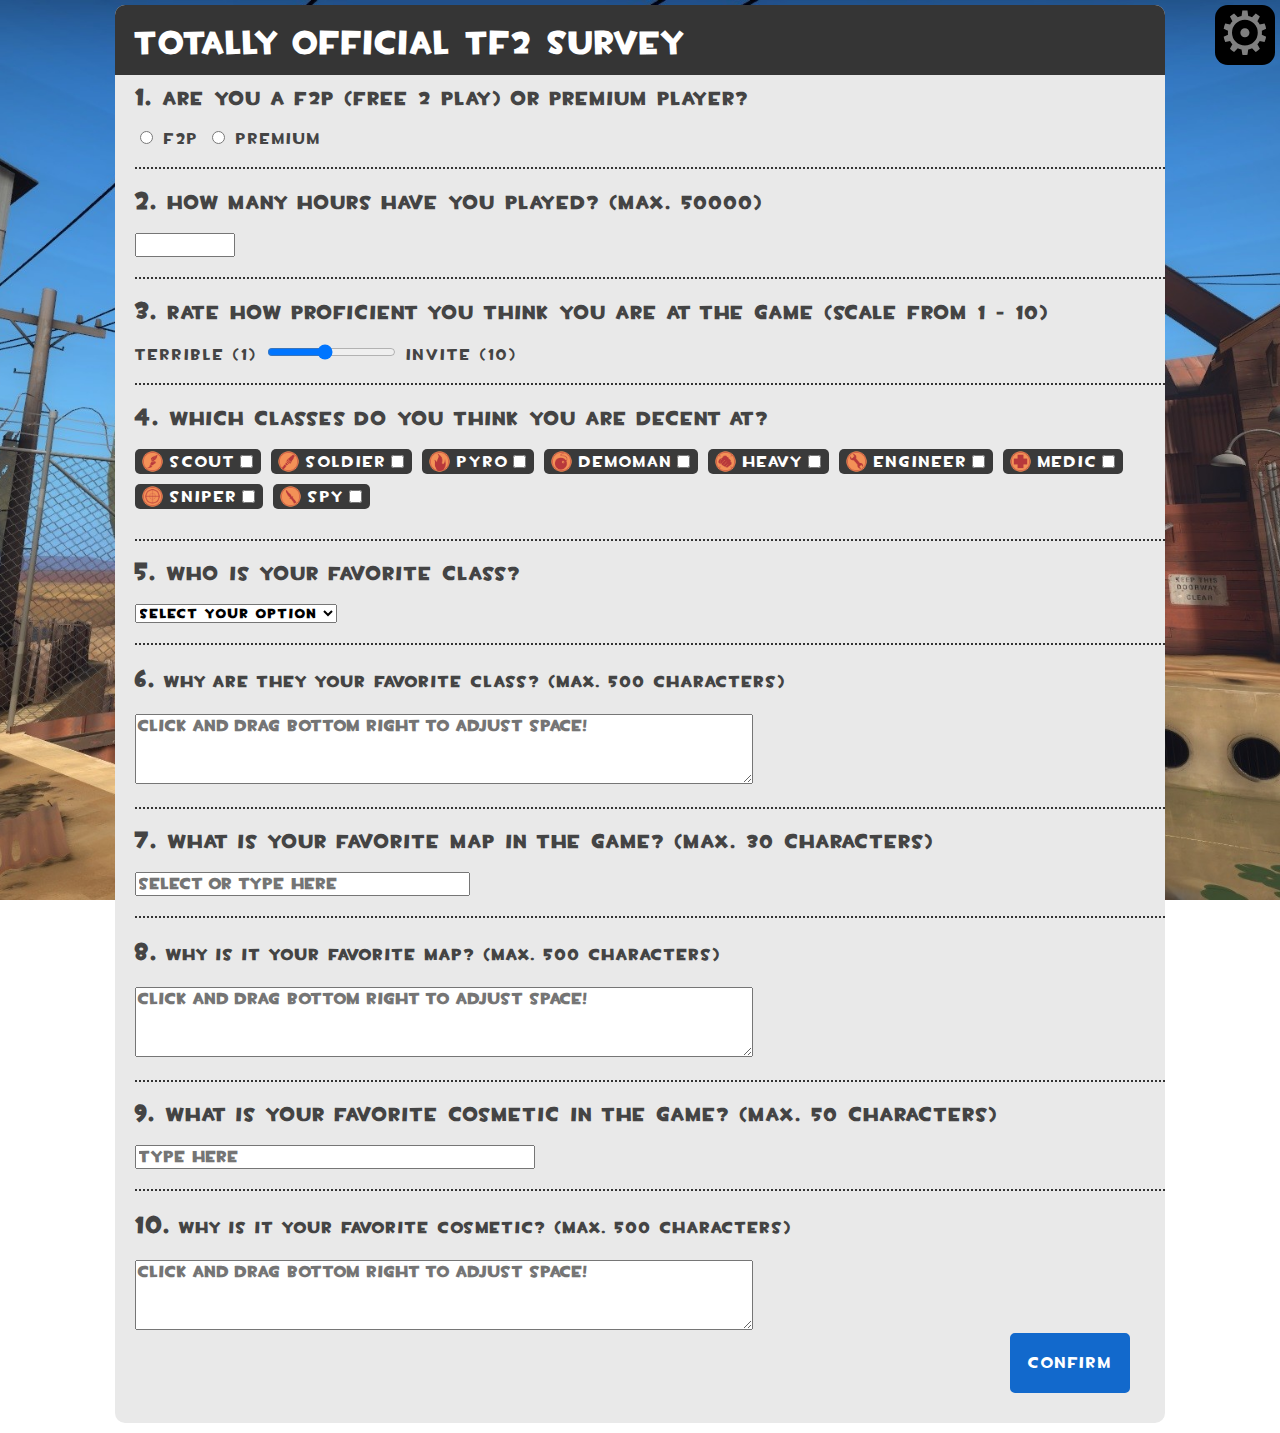
<file: index.html>
<!DOCTYPE html>
<head>
    <title>Totally Official Team Fortress 2 Survey</title>
    <link rel="browser tab icon" href="./images/tf2-icons/tf2questionmark.png">
    <meta name="viewport" content="width=device-width,initial-scale=1,maximum-scale=1,user-scalable=no">
    <meta http-equiv="X-UA-Compatible" content="IE=edge,chrome=1">
    <meta name="HandheldFriendly" content="true">
    <meta name="title" property="og:title" content="Game Survey Website" />
    <meta property="og:type" content="Website" />
    <!-- This image shows up as a thumbnail when sharing link to the app. (ex. sharing link on LinkedIn) -->
    <meta name="image" property="og:image" content="https://live.staticflickr.com/65535/51540598233_6ca2b9b581_z.jpg" />
    <meta name="description" property="og:description" content="A mobile-responsive video game questionaire built with HTML5, CSS, and JavaScript" />
    <meta name="author" content="Leon Zhuang" />
    <link rel="stylesheet" type="text/css" href="./styles/index.css">
    <script type="text/javascript" src="./scripts/index.js"></script>
</head>
<body>
    <div class="grid">
        <div class="left-column">

        </div>
        <div class="form-wrapper">
            <div class="form">
                <header class="form-header">
                    <h1>Totally Official TF2 Survey</h1>
                </header>    
                <form id="surveyForm" action="confirm.html" method="GET" autocomplete="off">
                    
                    <!--QUESTION 1-->
                    <section class="f2p?">
                        <span><h3><span class="question-number">1.</span> Are you a F2P (Free 2 Play) or Premium player?</h3></span>
                        <input type="radio" name="f2p?" id="f2p" value="F2P" required="true">
                        <label for="f2p">F2P</label>
                        <input type="radio" name="f2p?" id="premium" value="Premium" required="true" >
                        <label for="premium">Premium</label>
                    </section>
                    <div class="div-line"></div>
                    <!--QUESTION 2-->
                    <section class="hours">
                        <label for="hours"><h3><span class="question-number">2.</span> How many hours have you played? (max. 50000)</h3></label>
                        <input type="number" id="hours" name="hours" min="0" max="50000" required="true">
                    </section>
                    <div class="div-line"></div>
                    <!--QUESTION 3-->
                    <section class="proficiency">
                        <label for="proficiency"><h3><span class="question-number">3.</span> Rate how proficient you think you are at the game (scale from 1 - 10)</h3></label>
                        Terrible (1) <input type="range" id="proficiency" name="proficiency" value="5" min="1" max="10" required="true" > Invite (10)
                    </section>
                    <div class="div-line"></div>
                    <!--QUESTION 4-->
                    <section class="profatclasses">
                        <span><h3><span class="question-number">4.</span> Which classes do you think you are decent at?</h3></span>
                        <div id="class-selection-area">
                            <div id="class-options-wrapper">
                                <label class="class-option">
                                    <img class="tf2-class-icon" src="images/tf2-icons/Scout_emblem_RED.png"></i>
                                    <label for="scout"> Scout</label>
                                    <input type="checkbox" name="profclasses" id="scout" value="Scout">
                                </label>
                                <label class="class-option">
                                    <img class="tf2-class-icon" src="images/tf2-icons/Soldier_emblem_RED.png"></i>
                                    <label for="soldier">Soldier</label>
                                    <input type="checkbox" name="profclasses" id="soldier" value="Soldier">
                                </label>
                                <label class="class-option">
                                    <img class="tf2-class-icon" src="images/tf2-icons/Pyro_emblem_RED.png"></i>
                                    <label for="pyro">Pyro</label>
                                    <input type="checkbox" name="profclasses" id="pyro" value="Pyro">
                                </label>
                                <label class="class-option">
                                    <img class="tf2-class-icon" src="images/tf2-icons/Demoman_emblem_RED_beta2.png"></i>
                                    <label for="demoman">Demoman</label>
                                    <input type="checkbox" name="profclasses" id="demoman" value="Demoman">
                                </label>
                                <label class="class-option">
                                    <img class="tf2-class-icon" src="images/tf2-icons/Heavy_emblem_RED.png"></i>
                                    <label for="heavy">Heavy</label>
                                    <input type="checkbox" name="profclasses" id="heavy" value="Heavy">
                                </label>
                                <label class="class-option">
                                    <img class="tf2-class-icon" src="images/tf2-icons/Engineer_emblem_RED.png"></i>
                                    <label for="engineer">Engineer</label>
                                    <input type="checkbox" name="profclasses" id="engineer" value="Engineer">
                                </label>
                                
                                <label class="class-option">
                                    <img class="tf2-class-icon" src="images/tf2-icons/Medic_emblem_RED.png"></i>
                                    <label for="medic">Medic</label>
                                    <input type="checkbox" name="profclasses" id="medic" value="Medic">
                                </label>
                                <label class="class-option">
                                    <img class="tf2-class-icon" src="images/tf2-icons/Sniper_emblem_RED.png"></i>
                                    <label for="sniper">Sniper</label>
                                    <input type="checkbox" name="profclasses" id="sniper" value="Sniper">
                                </label>
                                <label class="class-option">
                                    <img class="tf2-class-icon" src="images/tf2-icons/Spy_emblem_RED.png"></i>
                                    <label for="spy">Spy</label>
                                    <input type="checkbox" name="profclasses" id="spy" value="Spy">
                                </label>
                            </div>
                        </div>
                    </section>
                    <div class="div-line"></div>
                    <!--QUESTION 5-->
                    <section class="favclass">
                        <label for="favclass"><h3><span class="question-number">5.</span> Who is your favorite class?</h3></label>
                        <select name="favclass" id="favclass" placeholder="None" >
                            <option class="option-placeholder" value="" disabled selected>Select your option</option>
                            <option value="Scout">Scout</option>
                            <option value="Soldier">Soldier</option>
                            <option value="Pyro">Pyro</option>
                            <option value="Demoman">Demoman</option>
                            <option value="Heavy">Heavy</option>
                            <option value="Engineer">Engineer</option>
                            <option value="Medic">Medic</option>
                            <option value="Sniper">Sniper</option>
                            <option value="Spy">Spy</option>
                        </select>
                    </section>
                    <div class="div-line"></div>
                    <!--QUESTION 6-->
                    <section class="whyfavclass">
                        <label for="whyfavclass"><h4><span class="question-number">6.</span> Why are they your favorite class? (max. 500 characters)</h4></label>
                        <textarea id="whyfavclass" name="whyfavclass" rows="3" cols="40" maxlength="500" placeholder="Click and drag bottom right to adjust space!" required="true"></textarea>
                    </section>
                    <div class="div-line"></div>
                    <!--QUESTION 7-->
                    <section class="favmap">
                        <label for="favmap"><h3><span class="question-number">7.</span> What is your favorite map in the game? (max. 30 characters)</h3></label>
                        <input list="favmaps" id="favmap" name="favmap" minlength="3" maxlength="30" required="true" placeholder="Select or type here" >
                        <datalist id="favmaps">
                            <option value="Dustbowl"></option>
                            <option value="2Fort"></option>
                            <option value="Hydro"></option>
                            <option value="Powerhouse"></option>
                            <option value="Granary"></option>
                            <option value="Harvest"></option>
                            <option value="Doomsday"></option>
                            <option value="Mossrock"></option>
                        </datalist>
                    </section>
                    <div class="div-line"></div>
                    <!--QUESTION 8-->
                    <section class="whyfavmap">
                        <label for="whyfavmap"><h4><span class="question-number">8.</span> Why is it your favorite map? (max. 500 characters)</h4></label>
                        <textarea id="whyfavmap" name="whyfavmap" rows="3" cols="40" maxlength="500" placeholder="Click and drag bottom right to adjust space!" required="true"></textarea>
                    </section>
                    <div class="div-line"></div>
                    <!--QUESTION 9-->
                    <section class="favhat">
                        <label for="favhat"><h3><span class="question-number">9.</span> What is your favorite cosmetic in the game? (max. 50 characters)</h3></label>
                        <input type="text" id="favhat" name="favhat" maxlength="50" required="true" placeholder="Type Here">
                    </section>
                    <div class="div-line"></div>
                    <!--QUESTION 10-->
                    <section class="whyfavhat">
                        <label for="whyfavhat"><h4><span class="question-number">10.</span> Why is it your favorite cosmetic? (max. 500 characters)</h4></label>
                        <textarea id="whyfavhat" name="whyfavhat" rows="3" cols="40" maxlength="500" placeholder="Click and drag bottom right to adjust space!" required="true"></textarea>
                    </section>
                    
                    
                    <button id="submit-button" id="submit" type="submit"  onclick="sendFormData()">Confirm</button>
            
                </form>
            </div>
        </div>
        
        <div class="settings-column">
            <button class="open-settings-button" onclick="openSettings()">
                <span class="open-settings-icon">&#9881;</span>
            </button>
            <div class="settings settings-transition">
                <a id="close-settings-button" onclick="closeSettings()">&times;</a>
                <span id="settings-header">Settings</span>
                
                <div class="div-line"></div>

                <div id="night-mode-setting">
                    <p>Night Mode</p>
                    <!-- <input class="night-mode-toggle-checkbox" type="checkbox" id="nightmode-toggle"> -->
                    <div class="night-mode-toggle-slider-area" onclick="toggleNightMode()">
                        <div class="night-mode-toggle-slider slider-transition"></div>
                    </div>
                    <img src="./images/settings-svg-icons/sun-svgrepo-com.svg" id="img-sun"/>
                    <img src="./images/settings-svg-icons/moon-svgrepo-com.svg" id="img-moon"/>
                </div>
                    
                <div class="div-line"></div>

                <div id="clear-storage-setting">
                    <div id="clear-storage-header">
                        <p>Clear Local Storage</p>
                        <span class="warning-symbol"><div>&#9888;</div></span>
                    </div>
                    <div class="warning-description">
                        <div id="clear-form-input-setting">
                            <p>
                                Warning: this will <br> 
                                clear all saved form <br>
                                input.
                            </p>
                            <button class="clear-form-input-button" onclick="clearFormInput()">Clear</button>
                        </div>
                        
                        <div id="clear-all-setting">
                            <p>
                                Warning: this will <br>  
                                clear all saved form <br>
                                input as well as any <br>
                                display preferences.
                                
                            </p>
                            <button class="clear-all-button" onclick="clearLocalStorage()">Clear All</button>
                        </div>
                        
                        
                    </div>
                </div>
                
                <div class="div-line"></div>

                <div id="navigation">
                    <p>Navigation <img class="compass" src="./images/settings-svg-icons/compass-svgrepo-com.svg"></p>
                    <ol>
                        <li><a href="index.html">Survey</a><img class="arrow" src="./images/settings-svg-icons/arrow-left-svgrepo-com.svg"></li>
                        <li><a href="confirm.html">Confirmation</a></li>
                        <li><a href="submitted.html">Submission</a> </li>
                    </ol>
                </div>
            </div>
        </div>
        <!-- <div class="gray-footer">

        </div> -->
    </div>
    <footer>
        <!--fixes CSS transition firing on page load https://stackoverflow.com/questions/14389566/stop-css-transition-from-firing-on-page-load/42969608#42969608-->
        <script> </script>
    </footer>
</body>
</file>
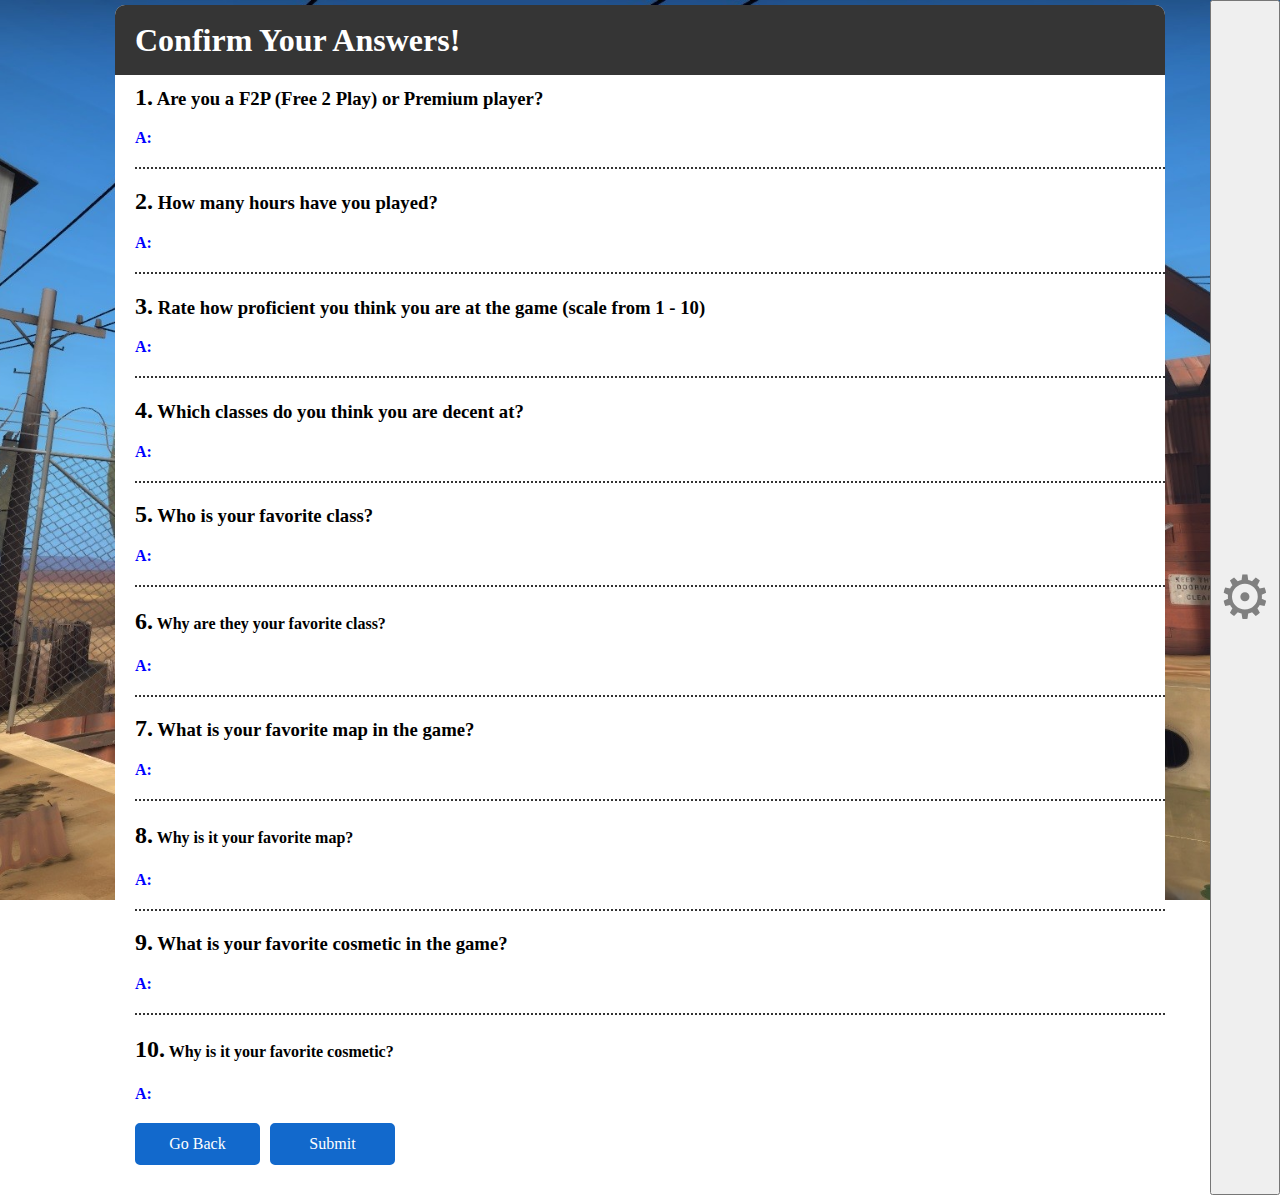
<file: confirm.html>
<!DOCTYPE html>
<head>
    <title>Confirmation</title>
    <link rel="stylesheet" type="text/css" href="./styles/confirm.css">
    <script type="text/javascript" src="./scripts/confirm.js"></script>
    <meta name="viewport" content="width=device-width,initial-scale=1,maximum-scale=1,user-scalable=no">
    <meta http-equiv="X-UA-Compatible" content="IE=edge,chrome=1">
    <meta name="HandheldFriendly" content="true">
</head>
<body onload="getFormData()">
    <div class="grid">
        <div class="left-column">
            
        </div>
        <div class="form-wrapper">
            
            <div class="form">
                <header class="form-header">
                    <h1>Confirm Your Answers!</h1>
                </header>    
                <form id="surveyForm" action="submitted.html" method="GET" autocomplete="on">

                    <!--QUESTION 1-->
                    <section class="f2p?">
                        <span><h3><span class="question-number">1.</span> Are you a F2P (Free 2 Play) or Premium player?</h3></span>
                        <p class="answer-short">A: <span id="answer1"></span></p>
                    </section>
                    <div class="div-line"></div>
                    <!--QUESTION 2-->
                    <section class="hours">
                        <label for="hours"><h3><span class="question-number">2.</span> How many hours have you played?</h3></label>
                        <p class="answer-short">A: <span id="answer2"></span></p>
                    </section>
                    <div class="div-line"></div>
                    <!--QUESTION 3-->
                    <section class="proficiency">
                        <label for="proficiency"><h3><span class="question-number">3.</span> Rate how proficient you think you are at the game (scale from 1 - 10)</h3></label>
                        <p class="answer-short">A: <span id="answer3"></span></p>
                    </section>
                    <div class="div-line"></div>
                    <!--QUESTION 4-->
                    <section class="profatclasses">
                        <span><h3><span class="question-number">4.</span> Which classes do you think you are decent at?</h3></span>
                        <p class="answer-short">A: <span id="answer4"></span></p>
                    </section>
                    <div class="div-line"></div>
                    <!--QUESTION 5-->
                    <section class="favclass">
                        <label for="favclass"><h3><span class="question-number">5.</span> Who is your favorite class?</h3></label>
                        <p class="answer-short">A: <span id="answer5"></span></p>
                    </section>
                    <div class="div-line"></div>
                    <!--QUESTION 6-->
                    <section class="whyfavclass">
                        <label for="whyfavclass"><h4><span class="question-number">6.</span> Why are they your favorite class?</h4></label>
                        <p class="answer-long">A: <span id="answer6"></span></p>
                    </section>
                    <div class="div-line"></div>
                    <!--QUESTION 7-->
                    <section class="favmap">
                        <label for="favmap"><h3><span class="question-number">7.</span> What is your favorite map in the game?</h3></label>
                        <p class="answer-short">A: <span id="answer7"></span></p>
                    </section>
                    <div class="div-line"></div>
                    <!--QUESTION 8-->
                    <section class="whyfavmap">
                        <label for="whyfavmap"><h4><span class="question-number">8.</span> Why is it your favorite map?</h4></label>
                        <p class="answer-long">A: <span id="answer8"></span></p>
                    </section>
                    <div class="div-line"></div>
                    <!--QUESTION 9-->
                    <section class="favhat">
                        <label for="favhat"><h3><span class="question-number">9.</span> What is your favorite cosmetic in the game?</h3></label>
                        <p class="answer-short">A: <span id="answer9"></span></p>
                    </section>
                    <div class="div-line"></div>
                    <!--QUESTION 10-->
                    <section class="whyfavhat">
                        <label for="whyfavhat"><h4><span class="question-number">10.</span> Why is it your favorite cosmetic?</h4></label>
                        <p class="answer-long">A: <span id="answer10"></span></p>
                    </section>
                    
                    <div class="nav">
                        <a class="go-back" href="index.html" onclick="returnFormData()"><span class="go-back-text">Go Back</span></a>
                        <a class="submit" href="submitted.html" onclick="emailFormData()"><span class="submit-text">Submit</span></a>
                    </div>
                </form>
            </div>
        </div>
        <div class="settings-column">
            <button class="open-settings-button" onclick="openSettings()">
                <span class="open-settings-icon">&#9881;</span>
            </button>
            <div class="settings settings-transition">
                <a id="close-settings-button" onclick="closeSettings()">&times;</a>
                <span id="settings-header">Settings</span>
                
                <div class="div-line"></div>

                <div id="night-mode-setting">
                    <p>Night Mode</p>
                    <!-- <input class="night-mode-toggle-checkbox" type="checkbox" id="nightmode-toggle"> -->
                    <div class="night-mode-toggle-slider-area" onclick="toggleNightMode()">
                        <div class="night-mode-toggle-slider slider-transition"></div>
                    </div>
                    <img src="./images/settings-svg-icons/sun-svgrepo-com.svg" id="img-sun"/>
                    <img src="./images/settings-svg-icons/moon-svgrepo-com.svg" id="img-moon"/>
                </div>
               
                <div class="div-line"></div>

                <div id="clear-storage-setting">
                    <div id="clear-storage-header">
                        <p>Clear Local Storage</p>
                        <span class="warning-symbol"><div>&#9888;</div></span>
                    </div>
                    <div class="warning-description">
                        <div id="clear-form-input-setting">
                            <p>
                                Warning: this will <br> 
                                clear all saved form <br>
                                input.
                            </p>
                            <button class="clear-form-input-button" onclick="clearFormInput()">Clear</button>
                        </div>
                        
                        <div id="clear-all-setting">
                            <p>
                                Warning: this will <br>  
                                clear all saved form <br>
                                input as well as any <br>
                                display preferences.
                                
                            </p>
                            <button class="clear-all-button" onclick="clearLocalStorage()">Clear All</button>
                        </div>
                        
                        
                    </div>
                </div>
                
                <div class="div-line"></div>

                <div id="navigation">
                    <p>Navigation <img class="compass" src="./images/settings-svg-icons/compass-svgrepo-com.svg"></p>
                    <ol>
                        <li><a href="index.html">Survey</a></li>
                        <li><a href="confirm.html">Confirmation</a><img class="arrow" src="./images/settings-svg-icons/arrow-left-svgrepo-com.svg"></li>
                        <li><a href="submitted.html">Submission</a> </li>
                    </ol>
                </div>
            </div>
            <!-- <div class="gray-footer">

            </div> -->
        </div>
    <footer>
        <!--fixes CSS transition firing on page load https://stackoverflow.com/questions/14389566/stop-css-transition-from-firing-on-page-load/42969608#42969608-->
        <script> </script>
    </footer>
</body>
</file>
<file: styles/index.css>
* {
    box-sizing: border-box;
}

/*learn scss*/
/* use new technology each new project?*/
/*stop form input string from being appended to end of website link*/

/*tf2 font*/
@font-face {
    font-family: 'TF2 Build';
    font-style: normal;
    font-weight: normal;
    src: local('TF2 Build'), url('../fonts/tf2build.woff') format('woff');
}

/*scrollbar from w3schools */
/* https://www.w3schools.com/howto/howto_css_custom_scrollbar.asp */

/* width */

::-webkit-scrollbar {
    width: 10px;
}
  
  /* Track */
  ::-webkit-scrollbar-track {
    background: #f1f1f1;
}
  
  /* Handle */
  ::-webkit-scrollbar-thumb {
    background: #888;
}
  
  /* Handle on hover */
  ::-webkit-scrollbar-thumb:hover {
    background: #555;
}

body {
    margin: 0 auto;
    text-align: left;
    background-image: url("../images/backgrounds/2fort.jpg");
    background-repeat: no-repeat;
    background-position: center;
    background-attachment: fixed;
    background-size: cover;
    font-family: 'TF2 Build';
    letter-spacing: 2px;
    max-width: 100%;
    max-height: 100%;
}

datalist, select, option {
    font-weight: bold;
    font-family: 'TF2 Build';
    letter-spacing: 2px;
    /* color: black; */
    /* background-color: rgb(85, 85, 85); */
}

.option-placeholder {
    display: none;
}

input::placeholder {
    font-family: 'TF2 Build';
    letter-spacing: 1px;
}

.tf2-class-icon {
    height: 25px;
    width: 25px;
    /* display: inline; */
    margin-right: 5px;
}


#class-selection-area {
    display: inline-flex;
    flex-direction: row;
    flex-wrap: wrap;
    justify-content: flex-start;
    align-items: center;
    width: 100%;
    /* border: 2px red solid; */
}

#class-options-wrapper {
    /* width: 100%; */
    /* border: 1px yellow solid; */
    display: inline-flex;
    flex-direction: row;
    flex-wrap: wrap;
    justify-content: flex-start;
    align-items: center;
}

.class-option {
    /* border: 1px green solid; */
    background-color: rgb(58, 58, 58);
    border-radius: 5px;

    display: inline-flex;
    flex-direction: row;
    justify-content: space-around;
    align-items: center;
    margin-bottom: 10px;
    /* margin-top: 10px; */
    margin-right: 10px;
    padding-left: 5px;
    padding-right: 5px;
    color: white;
    /* vertical-align: middle; */
}

.class-option .class-icon {
    display: inline-block;
    justify-self: flex-start;
    height: 18px;
    width: 18px;
    /* border: 1px red solid; */
    /* vertical-align: middle; */
}

@media screen and (max-width: 600px) { 
    #class-selection-area {
        display: flex;
        flex-direction: row;
        flex-wrap: nowrap;
        justify-content: center;
        align-items: center;
        /* border: 2px red solid; */
    }
    #class-options-wrapper {
        display: flex;
        flex-direction: column;
        /* flex-wrap: wrap; */
        justify-content: flex-start;
        align-items: flex-start;
    }
}

#hours {
    width: 100px;
}

#favmap {
    width: 335px;
}

#favmap::placeholder {
    font-family: 'TF2 Build';
    font-size: 100%;
    letter-spacing: 1px;
}

#favhat {
    width: 400px;
}

input {
    font-weight: bold;
    font-family: Helvetica;
    font-size: 16px;
    /* width: 20%;
    max-width: 20%; */
    /* color: rgb(223, 223, 223);
    background-color: rgb(85, 85, 85); */
   
}

textarea {
    resize: both;
    max-width: 80%;
    min-width: 30%;
    max-height: 100px;
    min-height: 70px;
    width: 60%;
    font-weight: bold;
    font-family: Arial;
    font-size: 16px;
    /* border: 2px black solid; */
    /* border-radius: 5px; */
    /* color: rgb(223, 223, 223);
    background-color: rgb(85, 85, 85); */
}

textarea::placeholder {
    font-family: 'TF2 Build';
    letter-spacing: 1px;
}

@media screen and (max-width: 700px) { 
    textarea {
        max-width: 93%;
        min-width: 46%;
    }
}

@media screen and (max-width: 600px) { 
    textarea {
        max-width: 93%;
        min-width: 93%;
        resize: vertical;
        max-height: 200px;

    }
    /* textarea::placeholder {
        visibility: hidden;
    } */
}

@media screen and (max-width: 500px) { 
    textarea {
        max-width: 93%;
        /* min-width: 45%; */
    }
    /* textarea::placeholder {
        visibility: hidden;
    } */
}

@media screen and (max-width: 459px) { 
    textarea {
        max-width: 93%;
        /* min-width: 45%; */
    }
    #favmap {
        width: 93%;
    }
    
    #favhat {
        width: 93%;
    }
    
}

.question-number {
    font-size: 24px;
}



.grid {
    margin: 0 auto;
    max-width: 100%;
    max-height: 100%;
    width: 100%;
    height: 100%;
    /* border: 2px blue solid; */
    display: grid;
    align-content: center;
    grid-template-columns: 0.01% 99.98% 0.01%;
    /* grid-template-rows: 1065px 60px; */
}


.left-column {
    /* border: 2px red solid; */
    width: 100%;
    height: 100%;
    max-width: 100%;
    max-height: 100%;
    grid-column: 1 / 1;
}

.form-wrapper {
    display: flex;
    justify-content: center;
    /* border: 2px rgb(255, 255, 255) solid; */
    grid-column: 2 / 2;
    max-width: 100%;
    max-height: 100%;
    width: 100%;
    height: 100%;
}

.form-header {
    border-radius: 10px 10px 0px 0px;
    display: flex;
    align-items: center;
    padding-left: 20px; 
    padding-bottom: 20px;
    color: white;
    background-color:  rgb(53, 53, 53);
    opacity: 1;
    width: 100%;
    height: 70px;
    left: 0vh;
    top: 0vh;
    position: absolute;
    z-index: 1; 
    /* visibility: visible; */
    /* border: 1px orange solid; */
}

.form-header h1 {
    /* display: block; */
    position: relative; 
    font-size: 200%;
    top: 25%;
    /* border: 1px red solid; */
}

@media screen and (max-width: 500px) { 
    .form-header h1 {
        font-size: 160%;
    }
}

@media screen and (max-width: 400px) { 
    .form-header h1 {
        font-size: 140%;
    }
}

@media screen and (max-width: 350px) { 
    .form-header h1 {
        font-size: 100%;
    }
}

.form .div-line {
    margin-top: 20px;
    margin-bottom: 10px;
    /* margin-right: 100px; */
    position: relative;
    border-top: 2px rgb(51, 51, 51) dotted;
    width: 100%;
}

.form {
    /* display: flex; */
    margin-top: 5px;
    /* margin: 0 auto; */
    /* border: 2px red solid; */
    max-width: 1050px;
    max-height: 99%;
    width: 100%;
    height: 100%;
    background-color: rgb(233, 233, 233);
    color: #444444;
    /* opacity: 0.95; */
    border-radius: 10px;
    /* margin-top: 50px; */
    /* display: inline-block; */
    padding-left: 20px;
    padding-top: 60px;
    /* padding-bottom: 20px; */
    /*Position: relative allows you to control absolutely positioned children and keep them inside the parent*/
    position: relative;
    /* visibility: visible; */
    z-index: 0;
}

/*Fixed elements fuckup when you zoom in, need to write js to reposition on zoom*/
#submit-button {
    cursor: pointer;
    display: flex;
    position: relative; 
    display: block;
    height: 60px;
    width: 120px;
    margin-left: 85%;
    margin-bottom: 40px;
    font-family: 'TF2 Build';
    letter-spacing: 2px;
    font-size: 100%;
    color: white;
    background-color: rgb(18, 105, 204);
    border: 2px rgb(18, 105, 204) solid;
    border-radius: 5px;
    transition-property: background-color border;
    transition-duration: 0.5s;
    text-align: center;
    justify-content: center;
    align-items: center;
    /* justify-items: center; */
}

@media screen and (max-width: 1050px) { 
    .form {
        max-height: 100%;
        margin-top: 0;
        border-radius: 0px;
    }
    .form-header {
        border-radius: 0px;
    }
 }


@media screen and (max-width: 900px) { 
    #submit-button {
        margin-left: 80%;
        top: 10px;
        
        /* position: absolute; */
        /* justify-items: center; */
    }
    .form {
        max-height: 102%;
        height: 102%;
    }
 }

@media screen and (max-width: 800px) { 
    #submit-button {
        margin-left: 77%;
        top: 15px;
        /* position: absolute; */
        /* justify-items: center; */
    }
 }

 @media screen and (max-width: 700px) { 
    #submit-button {
        margin-left: 72%;
        top: 20px;
        /* position: absolute; */
        /* justify-items: center; */
    }
 }

@media screen and (max-width: 600px) { 
    #submit-button {
        margin: auto;
        left: -10px;
        /* position: absolute; */
        /* justify-items: center; */
    }
    .form {
        padding-bottom: 30px;
        /* position: absolute; */
        /* justify-items: center; */
    }
    #whyfavhat {
        margin-bottom: 30px;
    }
 }



.settings-column {
    /* border: 2px yellow solid; */
    width: 100%;
    height: 100%;
    max-width: 100%;
    max-height: 100%;
    grid-column: 3 / 3;
    display: flex;
    justify-content: flex-end;
}

.open-settings-button {
    cursor: pointer;
    outline: none;
    background-color: black;
    display: flex;
    height: 60px;
    width: 60px;
    flex-direction: column;
    justify-content: center;
    align-items: center;
    border-radius: 1vw;
    border: 1px black;
    float: right;
    position: fixed;
    right: 5px;
    top: 5px;
    /* right: 100px; */
    z-index: 2;
}




.open-settings-icon {
    color: gray;
    font-size: 60px;
    margin-top: -4px;
    transition-property: color, animation;
    transition-duration: 0.2s, 10s;
    transform-origin: 53% 53%;
    transition-timing-function: ease-in, linear;
}

@media screen and (max-width: 700px) { 
    .open-settings-button {
        width: 40px;
        height: 40px;
    }

    .open-settings-icon {
        font-size: 40px;
    }
}

.open-settings-icon:hover {
    color: white;
    /* animation: spin;
    animation-duration: 3s;
    animation-iteration-count: infinite;
    animation-timing-function: linear;
    animation-fill-mode: forwards; */
}

/* @keyframes spin {
    0%   {transform: rotate(-360deg);}
}  */


.settings {
    background-color: rgb(41, 41, 41);
    z-index: 3;
    /* border: 2px white solid; */
    width: 0px;
    height: 100%;
    max-width: 100%;
    max-height: 100%; 
    /* font-weight: bold;  */
    display: block;
    overflow-x: hidden;
    /* overflow-y: scroll; */
    position: fixed;
    color: white;
    /*makes it open from the right for some reason*/
    right: 0;
    padding-top: 30px;
    white-space: nowrap;
}




.settings-transition {
    transition-property: width;
    transition-duration: 0.5s;
}

.settings p {
    font-size: 100%;
    margin-left: 32px;
    display: inline-block;
}

.settings #night-mode-setting {
    display: inline-flex;
    position: relative;
    align-items: center;
    /* border: 2px red solid; */
    width: 100%;
}


.night-mode-toggle-checkbox {
    position: absolute;
    display: none;
    /* color: rgb(0, 248, 0); */
}

.night-mode-toggle-slider-area {
    cursor: pointer;
    color: gray;
    background-color: gray;
    border: gray 2px solid;
    border-radius: 10px;
    min-width: 40px;
    height: 21px;  
    margin-left: 10px;
    position: relative;
    display: inline-flex;
    /* justify-content: flex-start; */
    align-items: center;
    /* left: 130px;
    top: 115px; */
    /* z-index: 0; */
    transition-property: background-color, border;
    transition-duration: 0.1s;
}

.night-mode-toggle-slider {
    color: white;
    background-color: white;
    border: white 2px solid;
    border-radius: 1000px;
    min-width: 21px;
    min-height: 21px;  
    position: absolute;
    left: -2px;
    display: inline-block;
    /* z-index: 1; */
    /* left: 130px;
    top: 115px; */
    
}

.slider-transition {
    transition-property: left;
    transition-duration: 0.1s;
}

#img-sun {
    height: 30px;
    width: 30px;
    position: absolute;
    left: 210px;
    /* top: 111px;
    left: 185px; */
    visibility: visible;
}

#img-moon {
    height: 30px;
    width: 30px;
    position: absolute;
    left: 210px;
    /* top: 111px;
    left: 185px; */
    visibility: hidden;
}

#clear-storage-setting #clear-storage-header {
    /* border: 2px red solid; */
    display: flex;
    flex-direction: row;
    justify-content: flex-start; 
    align-items: center; 
    
}

.warning-symbol {
    display: inline-flex;
    color: red;
    font-size: 24px;
    flex-flow: column wrap;
    justify-content: center;
    align-items: center;
    /* padding-bottom: 5px; */
    /* border: 2px green solid; */
    /* position: absolute;
    top: 190px;
    left: 175px; */
}

.warning-symbol div {
    width: 25px;
    display: inline-flex;
    flex-flow: row wrap;
    justify-content: flex-end;
    align-items: center;
    /* border: 1px blue solid; */
    vertical-align: middle;
    text-align: center;
    padding-bottom: 3px;
    padding-left: 20x;
    justify-self: flex-end;
    margin-left: 5px;
   
}

.settings .warning-description {

    display: inline-flex;
    flex-direction: column;
    justify-content: space-evenly;
    align-items: center;
    background-color: rgb(66, 66, 66);
    width: 215px;
    height: 250px;
    border-radius: 10px;
    margin-left: 45px;
    font-size: 12px;
}

#clear-form-input-setting, #clear-all-setting {
    /* border: 2px green solid; */
    padding: 10px 10px 10px 10px;
    display: flex;
    flex-direction: column;
    justify-content: center;
    align-items: center;
    background-color: rgb(56, 56, 56);
    border-radius: 5px;
    border: 2px rgb(56, 56, 56)solid;

}

.warning-description p {
    display: flex;
    /* border: 2px red solid; */
    margin-left: 0px;
    width: 100%;
    justify-content: center;
}

.settings .clear-form-input-button, .settings .clear-all-button {
    cursor: pointer;
    border: 1px rgb(18, 105, 204) solid;
    border-radius: 5px;
    color: white;
    display: block;
    width: 50%;
    margin-top: -5px;
    /* margin: auto; */
    text-align: center;
    font-family: 'TF2 Build';
    background-color: rgb(18, 105, 204);
}

.settings #navigation ol {
    margin-left: 5px;
    /* border: 1px red solid; */
    margin-top: -5px;
    font-size: 14px;
}

.settings #navigation ol li {
    color: white;
    padding-bottom: 5px;
}

.settings #navigation ol li a {
    color: white;
}
.settings #navigation ol li a:hover {
    color: rgb(255, 107, 38);
}

.settings #navigation ol li .arrow {
    height: 20px;
    width: 20px;
    vertical-align: middle;
    margin-left: 10px;
}

#navigation p .compass {
    height: 20px;
    width: 20px;
    vertical-align: middle;
    margin-left: 5px;
}




.settings .div-line {
    margin-top: 20px;
    margin-bottom: 10px;
    position: relative;
    border-top: 2px rgb(73, 73, 73) solid;
    width: 300px;
}


#settings-header {
    font-size: 32px;
    color: white;
    margin-left: 32px;
}

#close-settings-button {
    cursor: pointer;
    color: rgb(173, 173, 173);
    transition: color;
    transition-duration: 0.2s;
    padding-right: 20px;
    padding-left: 32px;
    font-size: 50px;
    position: absolute;
    left: 225px;
    margin-top: -30px;
}

#close-settings-button:hover {
    color: white;
}





/* reactive section */

#submit-button:hover {
    background-color: rgb(14, 84, 163);
    border: rgb(14, 84, 163);
}


.night-mode-toggle-label-on:hover {
    color: white;
    background-color: rgb(95, 95, 95);
}

.night-mode-toggle-label-off:hover {
    color: white;
    background-color: black;
}
</file>
<file: styles/confirm.css>
* {
    box-sizing: border-box;
}

/*scrollbar from w3schools */
/* https://www.w3schools.com/howto/howto_css_custom_scrollbar.asp */

/* width */
::-webkit-scrollbar {
    width: 10px;
}
  
  /* Track */
  ::-webkit-scrollbar-track {
    background: #f1f1f1;
}
  
  /* Handle */
  ::-webkit-scrollbar-thumb {
    background: #888;
}
  
  /* Handle on hover */
  ::-webkit-scrollbar-thumb:hover {
    background: #555;
}

body {
    margin: 0 auto;
    text-align: left;
    background-image: url("../images/2fort.jpg");
    background-repeat: no-repeat;
    background-position: center;
    background-attachment: fixed;
    background-size: cover;
    /* background-color: red; */
    font-family: Georgia;
    max-width: 100%;
    max-height: 100%;
    width: 100%;
    height: 100%;
    /* min-width: 10px;
    min-height: 10px; */
}

.answer-short {
    max-width: 950px;
    text-overflow: hidden;
    word-wrap: break-word;
    /* border: 1px red solid; */
    color: rgb(0, 0, 255);
    font-weight: bold;
    max-height: 120vh;
    position: relative;
}

.answer-long {
    font-size: 100%;
    max-width: 950px;
    text-overflow: hidden;
    word-wrap: break-word;
    /* border: 1px red solid; */
    color: rgb(0, 0, 255);
    font-weight: bold;
    max-height: 500vh;
    position: relative;
    /* margin-bottom: 10vh; */
    
}

.question-number {
    font-size: 24px;
}

/* .placeholder {
    border: 2px red solid;
} */


.left-column {
    width: 100%;
    height: 100%;
    max-width: 100%;
    max-height: 100%;
    /* border: 2px red solid; */
    grid-column: 1 / 1;
}

.grid {
    margin: 0 auto;
    width: 100%;
    height: 100%;
    max-width: 100%;
    max-height: 100%;
    /* border: 2px blue solid; */
    display: grid;
    align-content: center;
    grid-template-columns: 0.01% 99.98% 0.01%;
}

/* .gray-footer{
    border: 2px orange solid;
    background-color: rgb(53, 53, 53);
    position: absolute;
    top: 1080px;
    right: 0px;
    width: 1520px;
    height: 183px;
    display: block;
    z-index: -2;
    grid-row-start: 2;
    grid-row-end: 2;
    padding-right: 1000px;
    padding-left:  100px;

} */

.night-mode-toggle-checkbox {
    visibility: hidden;
}


.night-mode-toggle-slider-area {
    color: gray;
    background-color: gray;
    border: gray 2px solid;
    border-radius: 10px;
    min-width: 40px;
    height: 21px;  
    position: absolute;
    display: inline-block;
    left: 130px;
    top: 115px;
    transition-property: background-color, border;
    transition-duration: 0.1s;
}

.night-mode-toggle-slider {
    color: white;
    background-color: white;
    border: white 2px solid;
    border-radius: 1000px;
    min-width: 21px;
    min-height: 21px;  
    position: absolute;
    display: inline-block;
    left: 130px;
    top: 115px;
}

.slider-transition {
    transition-property: left;
    transition-duration: 0.1s;
}

#img-sun {
    height: 30px;
    width: 30px;
    position: absolute;
    top: 111px;
    left: 185px;
    visibility: visible;
}

#img-moon {
    height: 30px;
    width: 30px;
    position: absolute;
    top: 111px;
    left: 185px;
    visibility: hidden;
}

.form-wrapper {
    display: flex;
    justify-content: center;
    /* border: 2px rgb(255, 255, 255) solid; */
    grid-column: 2 / 2;
    max-width: 100%;
    max-height: 100%;
    width: 100%;
    height: 100%;

}
.form-header {
    border-radius: 10px 10px 0px 0px;
    display: flex;
    align-items: center;
    padding-left: 20px; 
    color: white;
    background-color:  rgb(53, 53, 53);
    opacity: 1;
    width: 100%;
    height: 70px;
    left: 0vh;
    top: 0vh;
    position: absolute;
    z-index: 1; 
    /* visibility: visible; */
    
}

.form-header h1 {
    display: flex;
    justify-content: center;
    font-size: 200%;
    /* display: block; */
    vertical-align: middle;
    /*
    position: absolute; 
    margin: 0 auto; */
    /* border: 1px red solid; */
}

@media screen and (max-width: 500px) { 
    .form-header h1 {
        font-size: 160%;
    }
}

@media screen and (max-width: 400px) { 
    .form-header h1 {
        font-size: 140%;
    }
}

@media screen and (max-width: 350px) { 
    .form-header h1 {
        font-size: 120%;
    }
}

.form .div-line {
    margin-top: 20px;
    margin-bottom: 10px;
    position: relative;
    border-top: 2px rgb(51, 51, 51) dotted;
    width: 100%;
}
.form {
    /* margin: 0 auto; */
    margin-top: 5px;
    max-width: 1050px;
    max-height: 99%;
    width: 100%;
    height: 100%;
    background-color: white;
    color: black;
    /* opacity: 0.90; */
    border-radius: 10px;
    /* border: 2px green solid; */
    /* display: flex;
    align-content: center; */
    position: relative;
    padding-left: 20px;
    padding-top: 60px;

}

@media screen and (max-width: 1050px) { 
    .form {
        max-height: 100%;
        margin-top: 0;
        border-radius: 0px;
    }
    .form-header {
        border-radius: 0px;
    }
 }

.nav {
    display: flex;
    position: relative; 
    display: block;
    /* border: 2px solid red; */
    margin-bottom: 30px;
    margin-top: 20px;
    width: 264px;
    justify-content: center;
    /* bottom: -370px; */
}

@media screen and (max-width: 1100px) { 
    .nav {
        margin: auto;
        left: -9px;
    }
    .form {
        padding-bottom: 40px;
    }
    .whyfavhat {
        padding-bottom: 20px;
    }
}

.submit {
    font-family: Georgia;
    color: white;
    background-color: rgb(18, 105, 204);
    text-decoration: none;

    border: 2px rgb(18, 105, 204) solid;
    border-radius: 5px;
    width: 125px;

    text-align: center;
    margin-left: 3px;
    display: inline-block;

    transition-property: background-color border;
    transition-duration: 0.5s;
}

.go-back {
    font-family: Georgia;
    color: white;
    background-color: rgb(18, 105, 204);
    text-decoration: none;

    border: 2px rgb(18, 105, 204) solid;
    border-radius: 5px;
    width: 125px;
    
    text-align: center;
    margin-right: 3px;
    display: inline-block;

    transition-property: background-color border;
    transition-duration: 0.5s;

}

.submit-text, .go-back-text {
    margin-top: 10px;
    margin-bottom: 10px;
    margin-left: 30px;
    margin-right: 30px;
    display: inline-block;
}

.settings-column {
    /* border: 2px yellow solid; */
    /* height: 1125px; */
    width: 100%;
    height: 100%;
    max-width: 100%;
    max-height: 100%;
    display: flex;
    justify-content: flex-end;
    grid-column: 3 / 3;
}

.open-settings-button-area {
    background-color: black;
    display: flex;
    height: 60px;
    width: 60px;
    justify-content: center;
    align-items: center;
    border-radius: 1vw;
    float: right;
    position: fixed;
    right: 5px;
    top: 5px;
    /* right: 100px; */
    z-index: 2;
}

.open-settings-button {
    color: gray;
    font-size: 60px;
    margin-top: -10%;
    transition-property: color, animation;
    transition-duration: 0.2s, 10s;
    transform-origin: 53% 53%;
    transition-timing-function: ease-in, linear;
}

@media screen and (max-width: 700px) { 
    .open-settings-button-area {
        width: 40px;
        height: 40px;
    }

    .open-settings-button {
        font-size: 40px;
    }
}

.open-settings-button:hover {
    color: white;
    /* animation: spin;
    animation-duration: 10s;
    animation-iteration-count: infinite;
    animation-timing-function: linear;
    animation-fill-mode: forwards; */
}

@keyframes spin {
    0%   {transform: rotate(-360deg);}
} 

.settings {
    background-color: black;
    z-index: 1;
    /* border: 2px white solid; */
    width: 0px;
    height: 100%;
    max-height: 100%;
    /* font-weight: bold; */
    display: block;
    overflow-x: hidden;
    /* overflow-y: hidden; */
    position: fixed;
    /*makes it open from the right for some reason*/
    right: 0;
    
    color: white;
    padding-top: 30px;
    white-space: nowrap;
}

.settings-transition {
    transition-property: width;
    transition-duration: 0.5s;
}

#settings-header {
    font-size: 32px;
    color: white;
    margin-left: 32px;
}

#close-settings-button {
    color: rgb(173, 173, 173);
    transition: color;
    transition-duration: 0.2s;
    padding-right: 20px;
    padding-left: 32px;
    font-size: 50px;
    position: absolute;
    left: 210px;
    margin-top: -30px;
}

#close-settings-button:hover {
    color: white;
}

.settings p {
    margin-left: 32px;
    display: inline-block;
}

.settings .warning-symbol {
    color: red;
    font-size: 24px;
    position: absolute;
    top: 190px;
    left: 175px;
}

.settings .warning-description {
    background-color: rgb(66, 66, 66);
    width: 215px;
    height: 175px;
    border-radius: 10px;
    margin-left: 32px;
    font-size: 12px;
}

.settings .clear-form-input-button, .settings .clear-all-button {
    border: 1px rgb(18, 105, 204) solid;
    border-radius: 5px;
    color: white;
    display: block;
    /* margin-left: 80px; */
    margin: auto;
    text-align: center;
    font-family: Georgia;
    background-color: rgb(18, 105, 204);
}

.settings #navigation ol {
    margin-left: 5px;
    /* border: 1px red solid; */
    margin-top: -5px;
    font-size: 14px;
    
}

.settings #navigation ol li {
    color: white;
    padding-bottom: 5px;
}

.settings #navigation ol li a {
    color: white;
}
.settings #navigation ol li a:hover {
    color: rgb(18, 105, 204);
}

.settings #navigation ol li .arrow {
    height: 20px;
    width: 20px;
    vertical-align: middle;
    margin-left: 10px;
}

#navigation p .compass {
    height: 20px;
    width: 20px;
    vertical-align: middle;
    margin-left: 5px;
}

.settings .div-line {
    margin-top: 20px;
    margin-bottom: 10px;
    position: relative;
    border-top: 2px rgb(73, 73, 73) solid;
    width: 300px;
}

/* reactive section */

.submit:hover, .go-back:hover {
    background-color: rgb(14, 84, 163);
    border: 2px rgb(14, 84, 163) solid;
}

.night-mode-toggle-label-on:hover {
    color: white;
    background-color: rgb(95, 95, 95);
}

.night-mode-toggle-label-off:hover {
    color: white;
    background-color: black;
}
</file>
